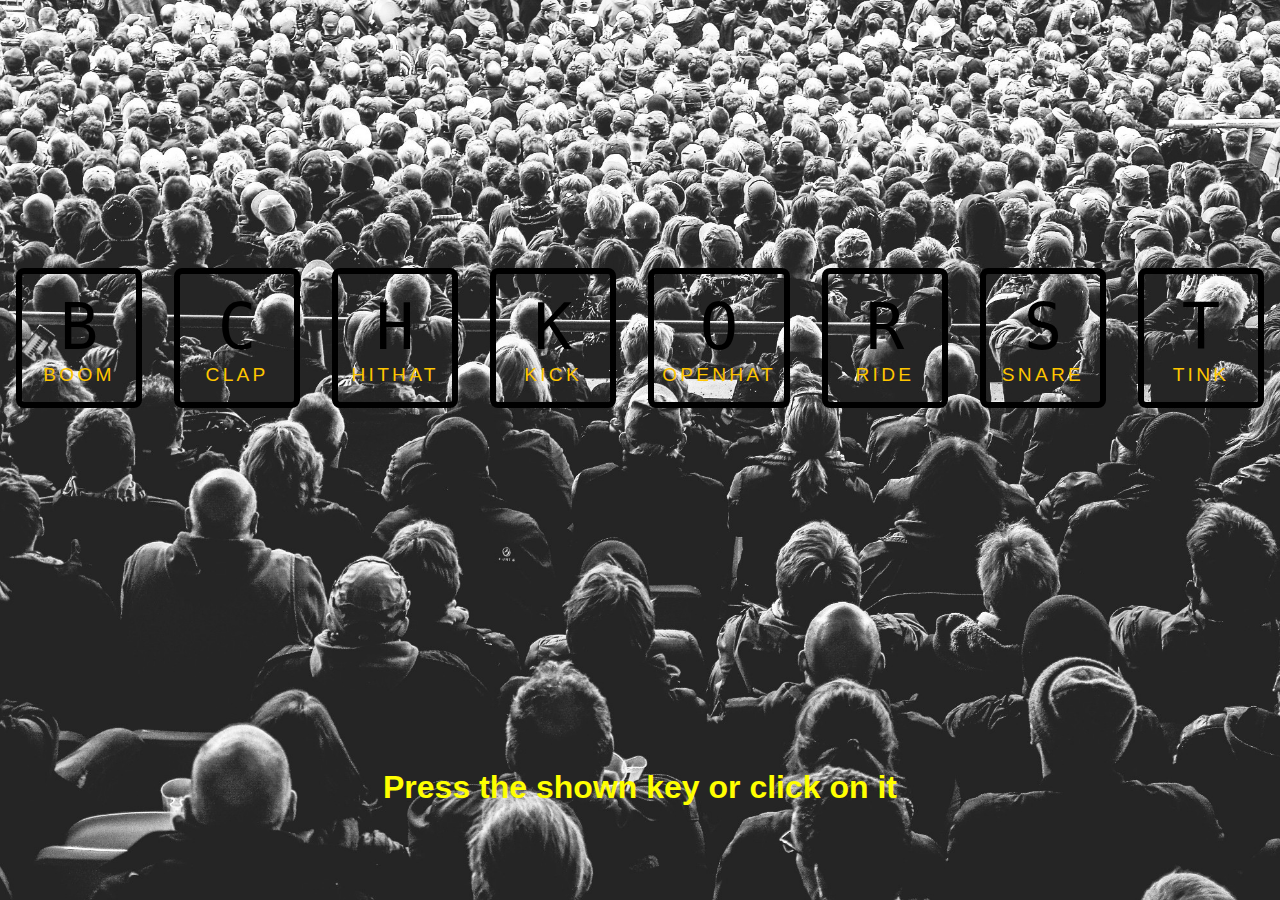
<file: Day01/index.html>
<!DOCTYPE html>
<html lang="en">
  <head>
    <meta charset="UTF-8" />
    <meta name="viewport" content="width=device-width, initial-scale=1.0" />
    <link rel="stylesheet" href="styles.css" />
    <title>Document</title>
  </head>
  <body>
    <div class="keys">
      <div data-key="66" class="key">
        <kbd>B</kbd>
        <span>Boom</span>
      </div>
      <div data-key="67" class="key">
        <kbd>C</kbd>
        <span>clap</span>
      </div>
      <div data-key="72" class="key">
        <kbd>H</kbd>
        <span>hithat</span>
      </div>
      <div data-key="75" class="key">
        <kbd>K</kbd>
        <span>kick</span>
      </div>
      <div data-key="79" class="key">
        <kbd>O</kbd>
        <span>openhat</span>
      </div>
      <div data-key="82" class="key">
        <kbd>R</kbd>
        <span>Ride</span>
      </div>
      <div data-key="83" class="key">
        <kbd>S</kbd>
        <span>snare</span>
      </div>
      <div data-key="84" class="key">
        <kbd>T</kbd>
        <span>tink</span>
      </div>
    </div>

    <audio data-key="66" src="Sounds/boom.wav"></audio>
    <audio data-key="67" src="Sounds/clap.wav"></audio>
    <audio data-key="72" src="Sounds/hihat.wav"></audio>
    <audio data-key="75" src="Sounds/kick.wav"></audio>
    <audio data-key="79" src="Sounds/openhat.wav"></audio>
    <audio data-key="82" src="Sounds/ride.wav"></audio>
    <audio data-key="83" src="Sounds/snare.wav"></audio>
    <audio data-key="84" src="Sounds/tink.wav"></audio>

    <h3>Press the shown key or click on it</h3>

    <script src="script.js"></script>
  </body>
</html>
</file>
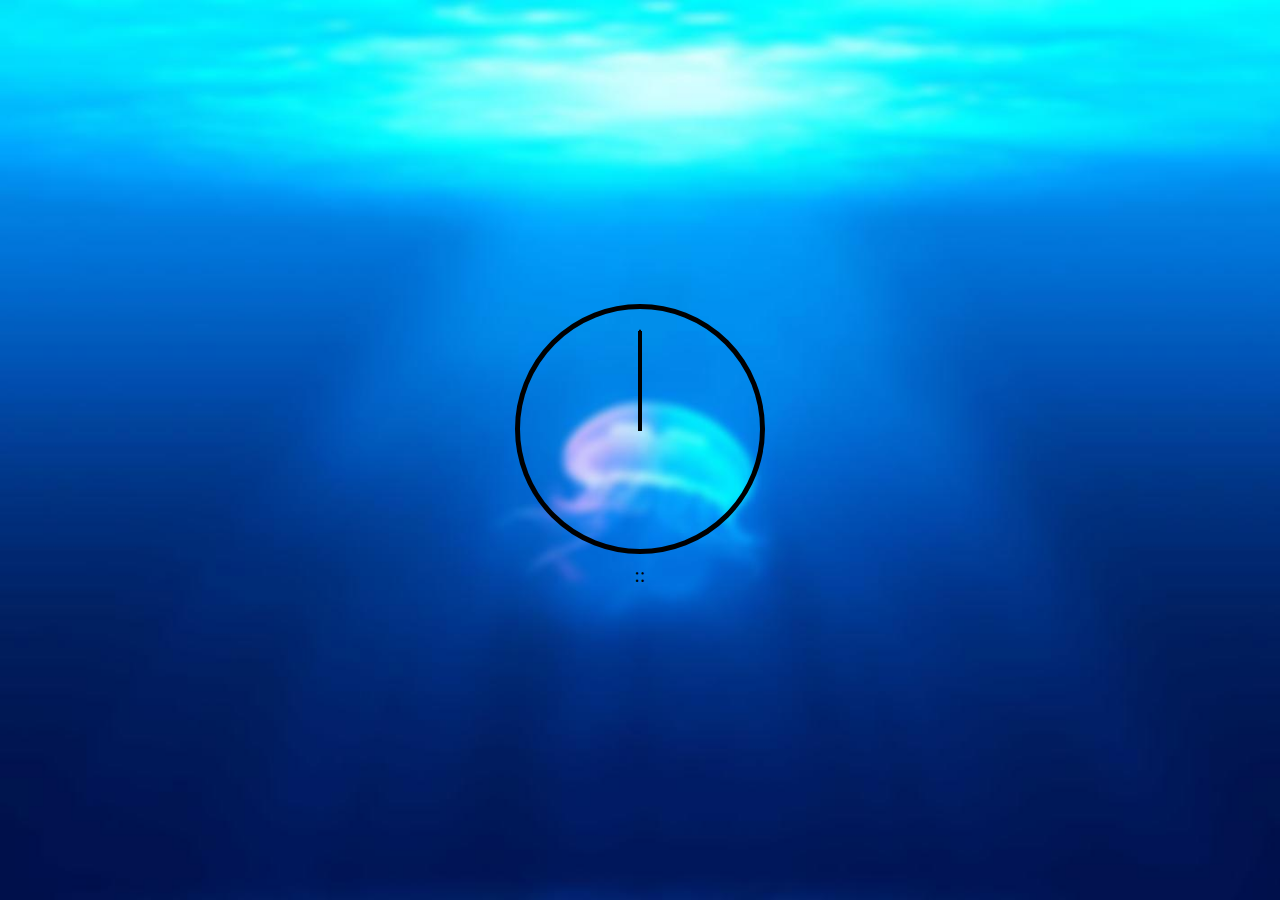
<file: Day02/index.html>
<!DOCTYPE html>
<html lang="en">
  <head>
    <meta charset="UTF-8" />
    <meta name="viewport" content="width=device-width, initial-scale=1.0" />
    <link rel="stylesheet" href="style.css" />
    <title>Clock</title>
  </head>
  <body>
    <div class="clock">
      <div class="analog">
        <div class="clock-face">
          <div class="hand hour-hand"></div>
          <div class="hand min-hand"></div>
          <div class="hand sec-hand"></div>
        </div>
      </div>

      <div class="digital">
        <div class="hour"></div>
        <div>:</div>
        <div class="min"></div>
        <div>:</div>
        <div class="sec"></div>
      </div>

    <script src="script.js"></script>
  </body>
</html>
</file>
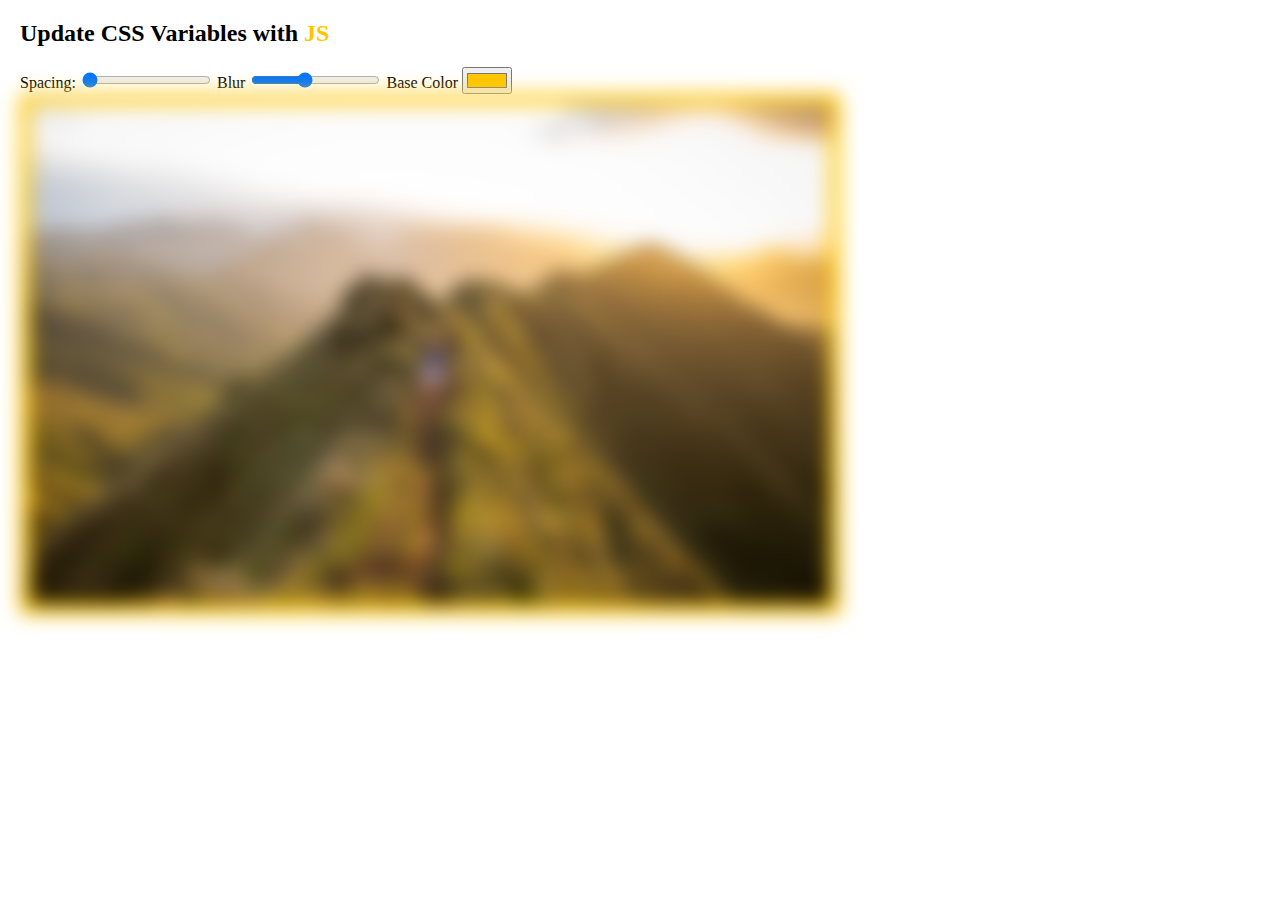
<file: Day03/index.html>
<!DOCTYPE html>
<html lang="en">
  <head>
    <meta charset="UTF-8" />
    <meta name="viewport" content="width=device-width, initial-scale=1.0" />
    <link rel="stylesheet" href="styles.css" />
    <title>Document</title>
  </head>
  <body>
    <h2>Update CSS Variables with <span class="highlight">JS</span></h2>
    <div class="controls">
      <label for="spacing">Spacing: </label>
      <input
        name="spacing"
        type="range"
        min="10"
        max="200"
        value="10"
        data-sizing="px"
      />

      <label for="blur">Blur</label>
      <input
        name="blur"
        type="range"
        min="0"
        max="25"
        value="10"
        data-sizing="px"
      />

      <label for="color">Base Color</label>
      <input name="color" type="color" value="#ffc600" />
    </div>

    <img src="./image.jpg" alt="image" />

    <script src="script.js"></script>
  </body>
</html>
</file>
<file: Day01/styles.css>
body {
  margin: 0;
  padding: 0;
  background: url("background.jpg") bottom center;
  background-size: cover;
  font-family: sans-serif;
  font-size: 10px;
}

.keys {
  height: 75vh;
  display: flex;
  flex-wrap: wrap;
  justify-content: center;
  align-items: center;
  align-content: center;
}

.key {
  display: flex;
  flex: 1;
  flex-direction: column;
  justify-content: center;
  align-items: center;
  margin: 1rem;
  padding: 1rem 0.5rem;
  border: 0.4rem solid black;
  border-radius: 0.5rem;
  transition: all 1s;
}

kbd {
  display: block;
  font-size: 4rem;
}

.playing {
  transform: scale(1.1);
  border-color: #ffc600;
  box-shadow: 0 0 10px #ffc600;
}

span {
  color: #ffc600;
  text-transform: uppercase;
  letter-spacing: 0.2rem;
  font-size: 1.2rem;
}

.key:hover {
  cursor: pointer;
}

h3 {
  margin: 0;
  padding: 0;
  height: 25vh;
  color: yellow;
  display: flex;
  justify-content: center;
  align-items: center;
  font-size: 2rem;
}
</file>
<file: Day02/style.css>
html {
  background: #018ded url(background.jpg);
  background-size: cover;
  font-family: "helvetica neue";
  text-align: center;
  font-size: 10px;
}

body {
  margin: 0;
  font-size: 2rem;
  flex: 1;
  min-height: 100vh;
  display: flex;
  align-items: center;
  justify-content: center;
}

.clock {
  width: fit-content;
  display: flex;
  flex-direction: column;
  justify-content: center;
  align-items: center;
}

.analog {
  width: 20rem;
  height: 20rem;
  border: 5px solid black;
  border-radius: 50%;
  display: flex;
  justify-content: center;
  align-items: center;
  padding: 2rem;
}

.clock-face {
  position: relative;
  width: 100%;
  height: 100%;
}

.hand {
  width: 50%;
  height: 4px;
  position: absolute;
  top: 50%;
  background: black;
  transform-origin: 100%;
  transform: rotate(90deg);
}

.sec-hand {
  height: 1px;
}

.min-hand {
  height: 2px;
}

.digital {
  display: flex;
  justify-content: center;
  align-items: center;
  margin: 1rem;
  font-size: 2rem;
}
</file>
<file: Day03/styles.css>
:root {
  --color: #ffc600;
  --spacing: 10px;
  --blur: 10px;
}

body {
  margin-left: 20px;
}

img {
  padding: var(--spacing);
  background: var(--color);
  filter: blur(var(--blur));
}

.highlight {
  color: var(--color);
}
</file>
